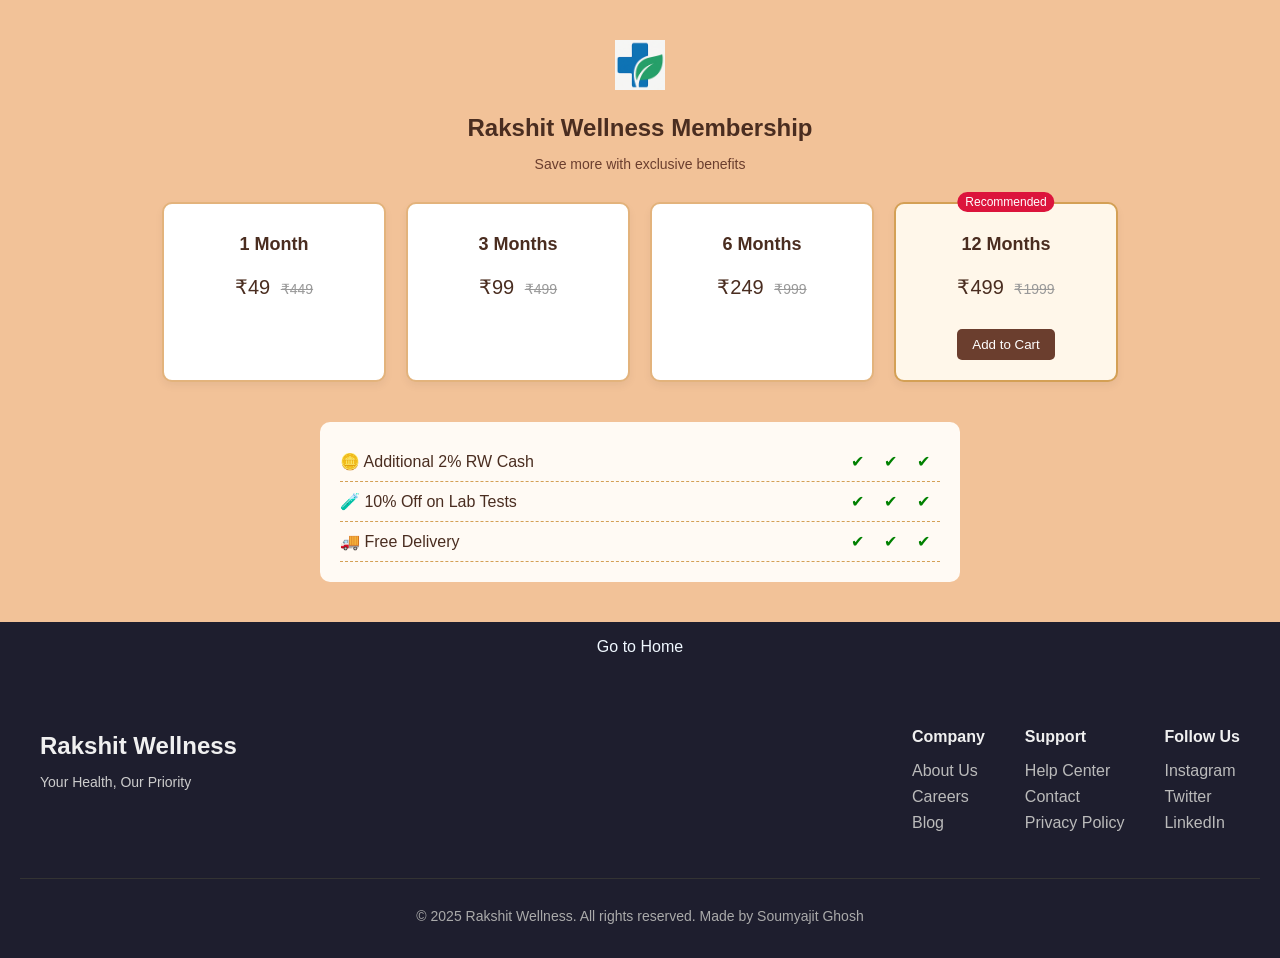
<file: membership.html>
<!DOCTYPE html>
<html lang="en">
<head>
  <meta charset="UTF-8" />
  <meta name="viewport" content="width=device-width, initial-scale=1.0"/>
  <title>Membership Plans</title>
  <link rel="stylesheet" href="static/css/membership.css"/>
</head>
<body>
  <section class="membership-section">
    <div class="membership-header">
      <img src="static/img/icon.png" alt="Membership Icon" class="icon"/>
      <h2>Rakshit Wellness Membership</h2>
      <p>Save more with exclusive benefits</p>
    </div>

    <div class="plan-cards">
      <div class="plan">
        <h3>1 Month</h3>
        <p class="price">₹49 <span class="old">₹449</span></p>
      </div>
      <div class="plan">
        <h3>3 Months</h3>
        <p class="price">₹99 <span class="old">₹499</span></p>
      </div>
      <div class="plan">
        <h3>6 Months</h3>
        <p class="price">₹249 <span class="old">₹999</span></p>
      </div>
      <div class="plan recommended">
        <span class="badge">Recommended</span>
        <h3>12 Months</h3>
        <p class="price">₹499 <span class="old">₹1999</span></p>
        <button>Add to Cart</button>
      </div>
    </div>

    <div class="benefits-table">
      <div class="benefit-row">
        <span>🪙 Additional 2% RW Cash</span>
        <div class="ticks"><span>✔</span><span>✔</span><span>✔</span></div>
      </div>
      <div class="benefit-row">
        <span>🧪 10% Off on Lab Tests</span>
        <div class="ticks"><span>✔</span><span>✔</span><span>✔</span></div>
      </div>
      <div class="benefit-row">
        <span>🚚 Free Delivery</span>
        <div class="ticks"><span>✔</span><span>✔</span><span>✔</span></div>
      </div>
    </div>
  </section>
  <div class="top">
        <a href="index.html" style="text-decoration: none;color: aliceblue;">Go to Home</a>
    </div>

    <footer class="footer">
        <div class="footer-container">
            <div class="footer-brand">
            <h2>Rakshit Wellness</h2>
            <p>Your Health, Our Priority</p>
            </div>

            <div class="footer-links">
            <div>
                <h3>Company</h3>
                <ul>
                <li><a href="#">About Us</a></li>
                <li><a href="#">Careers</a></li>
                <li><a href="#">Blog</a></li>
                </ul>
            </div>

            <div>
                <h3>Support</h3>
                <ul>
                <li><a href="#">Help Center</a></li>
                <li><a href="#">Contact</a></li>
                <li><a href="#">Privacy Policy</a></li>
                </ul>
            </div>

            <div>
                <h3>Follow Us</h3>
                <ul>
                <li><a href="#">Instagram</a></li>
                <li><a href="#">Twitter</a></li>
                <li><a href="#">LinkedIn</a></li>
                </ul>
            </div>
            </div>
        </div>

        <div class="footer-bottom">
            <p>&copy; 2025 Rakshit Wellness. All rights reserved. Made by Soumyajit Ghosh</p>
        </div>
    </footer>
</body>
</html>
</file>
<file: static/css/membership.css>
body {
  margin: 0;
  font-family: 'Segoe UI', sans-serif;
  background-color: #fff;
}

.membership-section {
  background-color: #f2c298;
  padding: 40px 20px;
  text-align: center;
  color: #4a2d20;
}

.membership-header .icon {
  width: 50px;
  margin-bottom: 10px;
}

.membership-header h2 {
  margin: 10px 0 5px;
  font-size: 24px;
  color: #4a2d20;
}

.membership-header p {
  font-size: 14px;
  color: #6b3e2e;
}

.plan-cards {
  display: flex;
  justify-content: center;
  flex-wrap: wrap;
  margin-top: 30px;
  gap: 20px;
}

.plan {
  background: #fff;
  border: 2px solid #e3b37c;
  padding: 20px;
  border-radius: 10px;
  width: 180px;
  box-shadow: 0 4px 8px rgba(0,0,0,0.05);
  position: relative;
}

.plan h3 {
  margin: 10px 0;
  font-size: 18px;
}

.price {
  font-size: 20px;
  color: #4a2d20;
}

.old {
  text-decoration: line-through;
  font-size: 14px;
  color: #999;
  margin-left: 5px;
}

.recommended {
  border-color: #d4a055;
  background-color: #fff7ea;
}

.recommended .badge {
  position: absolute;
  top: -12px;
  left: 50%;
  transform: translateX(-50%);
  background: crimson;
  color: white;
  padding: 3px 8px;
  font-size: 12px;
  border-radius: 10px;
}

.recommended button {
  margin-top: 10px;
  padding: 8px 15px;
  background-color: #6b3e2e;
  color: white;
  border: none;
  border-radius: 5px;
  cursor: pointer;
}

.benefits-table {
  margin-top: 40px;
  text-align: left;
  max-width: 600px;
  margin-left: auto;
  margin-right: auto;
  background: #fffaf4;
  padding: 20px;
  border-radius: 10px;
}

.benefit-row {
  display: flex;
  justify-content: space-between;
  align-items: center;
  border-bottom: 1px dashed #d4a055;
  padding: 10px 0;
  font-size: 16px;
}

.ticks span {
  margin: 0 10px;
  color: green;
}

.top{
    width: 100%;
    height: 50px;
    display: flex;
    align-items: center;
    justify-content: center;
    background-color: #1e1e2e;
}


.footer {
  background-color: #1e1e2e; 
  color: #f0f0f0;
  padding: 40px 20px 20px;
  font-family: 'Segoe UI', sans-serif;
}

.footer-container {
  max-width: 1200px;
  margin: auto;
  display: flex;
  flex-wrap: wrap;
  justify-content: space-between;
}

.footer-brand h2 {
  font-size: 24px;
  margin-bottom: 10px;
}

.footer-brand p {
  font-size: 14px;
  color: #cccccc;
}

.footer-links {
  display: flex;
  gap: 40px;
  flex-wrap: wrap;
}

.footer-links h3 {
  font-size: 16px;
  margin-bottom: 10px;
}

.footer-links ul {
  list-style: none;
  padding: 0;
}

.footer-links ul li {
  margin-bottom: 8px;
}

.footer-links ul li a {
  text-decoration: none;
  color: #bbbbbb;
  transition: color 0.3s;
}

.footer-links ul li a:hover {
  color: #ffffff;
}

.footer-bottom {
  text-align: center;
  margin-top: 30px;
  border-top: 1px solid #333;
  padding-top: 15px;
  font-size: 14px;
  color: #aaaaaa;
}



.review-section {
  background-color: #1f1f2e; 
  background-color: #F8F9F9;
  color: #f5f5f5;
  padding: 60px 20px;
  font-family: 'Segoe UI', sans-serif;
}

.container {
  max-width: 1200px;
  margin: auto;
}

.review-heading {
  text-align: center;
  font-size: 2.5rem;
  margin-bottom: 40px;
  color: #e0c085;
}

.review-cards {
  display: grid;
  grid-template-columns: repeat(auto-fit, minmax(280px, 1fr));
  gap: 30px;
}

.review-card {
  background-color: #2c2c3c;
  padding: 20px;
  border-radius: 12px;
  box-shadow: 0 4px 15px rgba(0, 0, 0, 0.3);
  transition: transform 0.2s ease-in-out;
}

.review-card:hover {
  transform: translateY(-5px);
}

.review-text {
  font-size: 1rem;
  line-height: 1.6;
  margin-bottom: 15px;
}

.review-author {
  font-weight: bold;
  font-size: 0.95rem;
  color: #c4ffb2;
  text-align: right;
}
</file>
